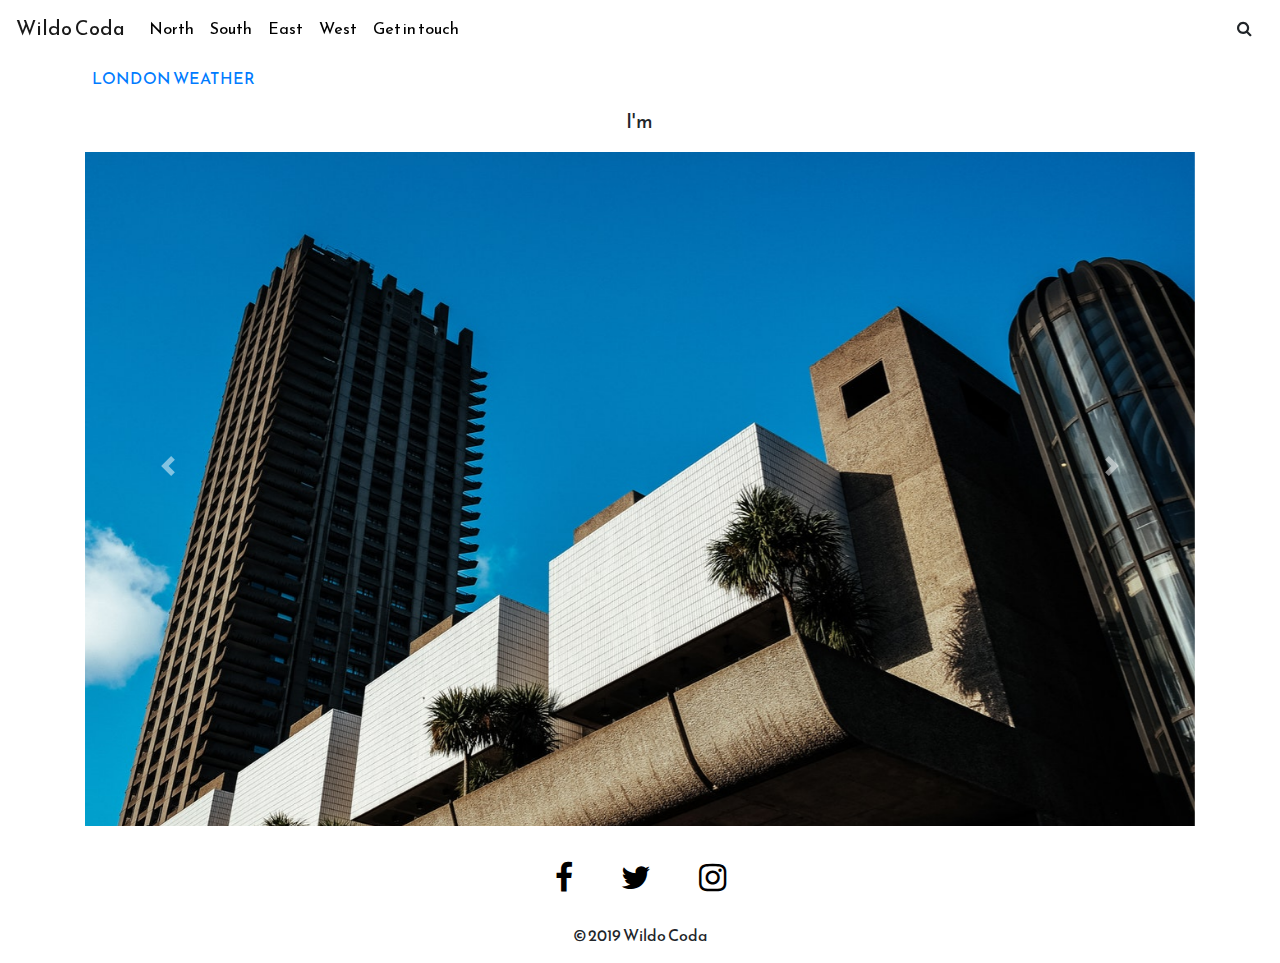
<file: index.html>
<!doctype html>
<html lang="en">

<head>
  <meta charset="utf-8">
  <meta name="viewport" content="width=device-width, initial-scale=1, shrink-to-fit=no">
  <meta name="description" content="">
  <meta name="author" content="Mark Otto, Jacob Thornton, and Bootstrap contributors">
  <meta name="generator" content="Jekyll v3.8.5">
  <link rel="stylesheet" href="https://stackpath.bootstrapcdn.com/bootstrap/4.3.1/css/bootstrap.min.css"
    integrity="sha384-ggOyR0iXCbMQv3Xipma34MD+dH/1fQ784/j6cY/iJTQUOhcWr7x9JvoRxT2MZw1T" crossorigin="anonymous">
  <link href="https://fonts.googleapis.com/css?family=Allerta+Stencil|Josefin+Sans|Reem+Kufi&display=swap"
    rel="stylesheet">
  <link rel="stylesheet" href="https://cdnjs.cloudflare.com/ajax/libs/font-awesome/4.7.0/css/font-awesome.min.css">
  <link href="https://maxcdn.bootstrapcdn.com/font-awesome/4.7.0/css/font-awesome.min.css" rel="stylesheet">
  <link href="css/style.css" rel="stylesheet">
  <title>Wildo Coda - home page</title>
</head>


<body>
  <!-- Navbar starts -->
  <div class="nav">
    <nav class="navbar fixed-top navbar-expand-lg navbar-light">
      <a class="navbar-brand" href="./index.html">Wildo Coda</a>
      <button class="navbar-toggler" type="button" data-toggle="collapse" data-target="#navbarSupportedContent"
        aria-controls="navbarSupportedContent" aria-expanded="false" aria-label="Toggle navigation">
        <span class="navbar-toggler-icon"></span>
      </button>
      <div class="collapse navbar-collapse" id="navbarSupportedContent">
        <ul class="navbar-nav mr-auto">
          <li class="nav-item">
            <a class="nav-link" href="./north.html">North</a>
          </li>
          <li class="nav-item ">
            <a class="nav-link" href="./south.html">South</a>
          </li>
          <li class="nav-item ">
            <a class="nav-link" href="./east.html">East</a>
          </li>
          <li class="nav-item">
            <a class="nav-link" href="./west.html">West</a>
          </li>
          <li class="nav-item">
            <a class="nav-link" href="./contact-page.html">Get in touch</a>
          </li>
        </ul>
        <div class="searchBar">
          <!-- Button trigger modal -->
          <button type="button" class="btn" data-toggle="modal" data-target="#exampleModal">
            <i class="fa fa-search" fa-lg black-text mr-md-5 mr-3 fa-2x></i>
          </button>
        </div>
      </div>
    </nav>
  </div>
  <!-- Navbar ends -->

  <!-- Modal -->
  <div class="modal fade" id="exampleModal" tabindex="-1" role="dialog" aria-labelledby="exampleModalLabel"
    aria-hidden="true">
    <div class="modal-dialog modal-dialog-centered" role="document">
      <div class="modal-content">
        <div class="modal-header">
          <button type="button" class="close" data-dismiss="modal" aria-label="Close">
            <span aria-hidden="true">&times;</span>
          </button>
        </div>
        <div class="modal-body">
          <form class="form-inline">
            <input class="form-control form-control-ml ml-5 w-75" id="mySearch" type="text"
              placeholder="Search Wildo Coda" aria-label="Search">
            <div class="searchButton">
              <button type="button" class="btn ml-5" id="searchButton">Search</button>
              <div class="message">
                <br>
                <p id="text"></p>
              </div>
            </div>
          </form>
        </div>
      </div>
    </div>
  </div>
  <!-- Modal ends -->

  <!-- Weather API starts -->
  <section class="container">
    <div class="row">
      <div class="col-md-8">
      </div>
      <div class="col-md-12">
        <a class="weatherwidget-io" href="https://forecast7.com/en/51d51n0d13/london/" data-label_1="LONDON"
          data-label_2="WEATHER" data-icons="Climacons" data-mode="Current" data-days="3" data-theme="clear"
          data-shadow="rgba(146, 18, 18, 0.05)" data-suncolor="rgba(255, 225, 19, 0.98)"
          data-cloudcolor="rgba(101, 101, 101, 0.37)">LONDON WEATHER</a>
      </div>
    </div>
  </section>
  <!-- Weather API ends -->

  <!-- Sliding image gallery starts -->
  <section class="slidingImageGallery container">
    <!--puts carousel inside a container instead of having carousel take up the whole page-->
    <div id="carouselExampleControls" class="carousel slide" data-ride="carousel">
      <!--attribute is used to mark a carousel as animating starting at page load-->
      <div class="carousel-inner">
        <div class="carousel-caption-top">
          <p id="typing" class="typing"></p>
        </div>
        <div class="carousel-item active">
          <!--'active' needs to be added to one of the slides otherwise carousel will not be visible-->
          <img class="d-block w-100" src="./images/London9.jpeg" alt="Fourth slide">
        </div>
        <div class="carousel-item">
          <img class="d-block w-100" src="./images/London10.jpeg" alt="Fourth slide">
        </div>
        <div class="carousel-item">
          <img class="d-block w-100" src="./images/London11.jpeg" alt="Fourth slide">
        </div>
        <div class="carousel-item">
          <img class="d-block w-100" src="./images/London3.jpeg" alt="First slide">
        </div>
        <div class="carousel-item">
          <img class="d-block w-100" src="./images/London6.jpeg" alt="Fourth slide">
        </div>
        <div class="carousel-item">
          <img class="d-block w-100" src="./images/London2.jpeg" alt="Second slide">
        </div>
        <div class="carousel-item">
          <img class="d-block w-100" src="./images/London4.jpeg" alt="Third slide">
        </div>
        <div class="carousel-item">
          <img class="d-block w-100" src="./images/London7.jpeg" alt="Fourth slide">
        </div>
        <div class="carousel-item">
          <img class="d-block w-100" src="./images/London5.jpeg" alt="Fourth slide">
        </div>
        <div class="carousel-item">
          <img class="d-block w-100" src="./images/London8.jpeg" alt="Fourth slide">
        </div>
      </div>
      <a class="carousel-control-prev" href="#carouselExampleControls" role="button" data-slide="prev">
        <span class="carousel-control-prev-icon" aria-hidden="true"></span>
        <span class="sr-only">Previous</span>
      </a>
      <a class="carousel-control-next" href="#carouselExampleControls" role="button" data-slide="next">
        <span class="carousel-control-next-icon" aria-hidden="true"></span>
        <span class="sr-only">Next</span>
      </a>
    </div>
  </section>
  <!-- Sliding image gallery ends -->

  <br>

  <!-- Footers starts -->
  <footer class="page-footer>
    <div class=" container">
    <div class="d-flex justify-content-center col-md-12 py-3">
      <a class="sm-ic" href="https://www.facebook.com/wildocoda/" target="_blank">
        <i class="fa fa-facebook-f fa-lg black-text mr-md-5 mr-3 fa-2x"></i>
      </a>
      <a class="sm-ic" href="https://www.twitter.com" target="_blank">
        <i class="fa fa-twitter fa-lg black-text mr-md-5 mr-3 fa-2x"> </i>
      </a>
      <a class="sm-ic" href="https://www.instagram.com/wildocoda/" target="_blank">
        <i class="fa fa-instagram fa-lg black-text fa-2x"> </i>
      </a>
    </div>
    <div class="d-flex justify-content-center col-md-12 py-3">
      © 2019 Wildo Coda
    </div>
    </div>
  </footer>
  <!-- Footer ends -->

  <script src="https://code.jquery.com/jquery-3.3.1.slim.min.js"
    integrity="sha384-q8i/X+965DzO0rT7abK41JStQIAqVgRVzpbzo5smXKp4YfRvH+8abtTE1Pi6jizo"
    crossorigin="anonymous"></script>
  <script src="https://cdnjs.cloudflare.com/ajax/libs/popper.js/1.14.7/umd/popper.min.js"
    integrity="sha384-UO2eT0CpHqdSJQ6hJty5KVphtPhzWj9WO1clHTMGa3JDZwrnQq4sF86dIHNDz0W1"
    crossorigin="anonymous"></script>
  <script src="https://stackpath.bootstrapcdn.com/bootstrap/4.3.1/js/bootstrap.min.js"
    integrity="sha384-JjSmVgyd0p3pXB1rRibZUAYoIIy6OrQ6VrjIEaFf/nJGzIxFDsf4x0xIM+B07jRM"
    crossorigin="anonymous"></script>
  <script src="./js/script.js"></script>
  <script src="./js/typewriter.js"></script>
  <script>
    !function (d, s, id) {
      var js, fjs = d.getElementsByTagName(s)[0];
      if (!d.getElementById(id)) {
        js = d.createElement(s);
        js.id = id;
        js.src = 'https://weatherwidget.io/js/widget.min.js';
        fjs.parentNode.insertBefore(js, fjs);
      }
    }(document, 'script', 'weatherwidget-io-js');
  </script>
</body>

</html>
</file>
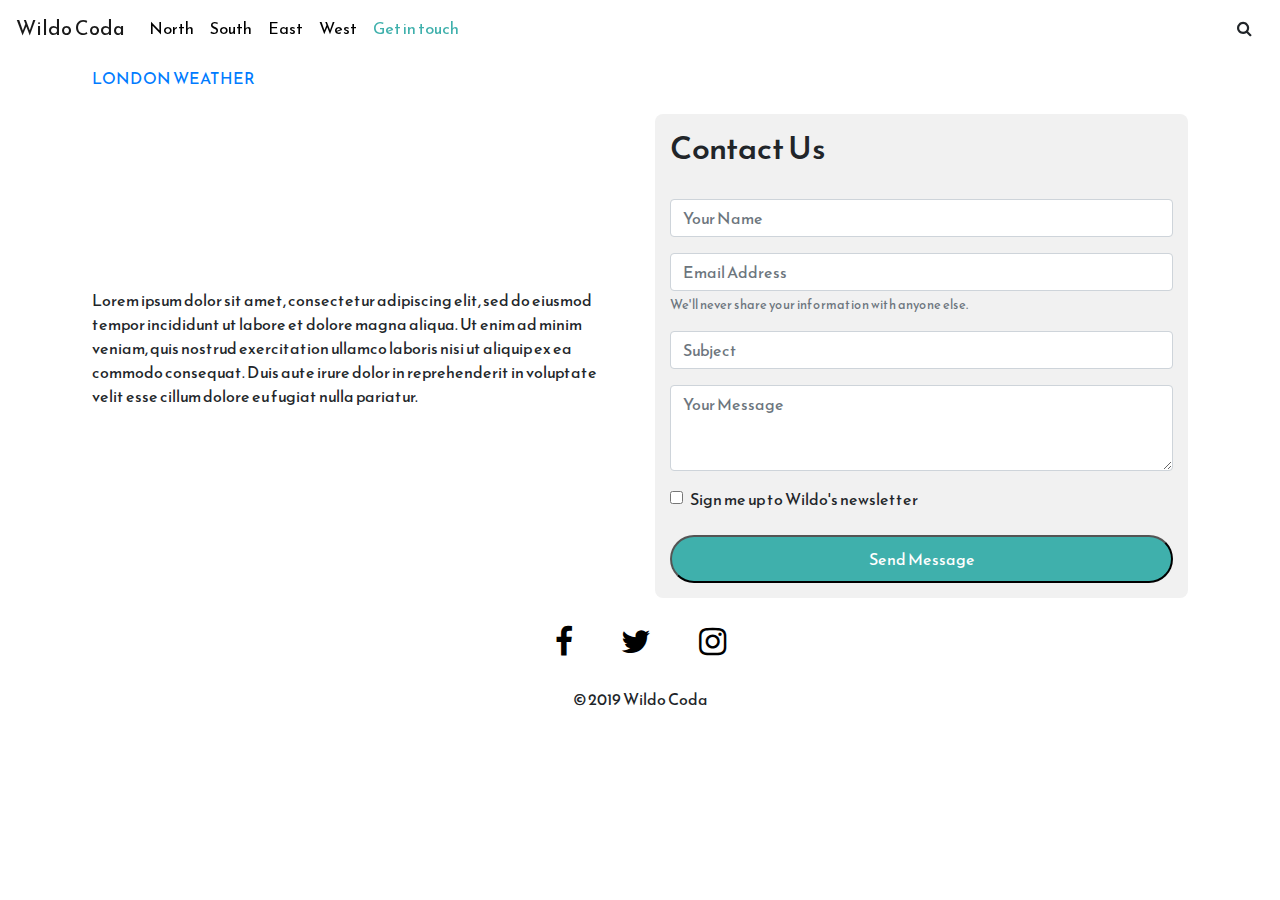
<file: contact-page.html>
<!doctype html>
<html lang="en">

<head>
  <meta charset="utf-8">
  <meta name="viewport" content="width=device-width, initial-scale=1, shrink-to-fit=no">
  <meta name="description" content="">
  <meta name="author" content="Mark Otto, Jacob Thornton, and Bootstrap contributors">
  <meta name="generator" content="Jekyll v3.8.5">
  <link rel="stylesheet" href="https://stackpath.bootstrapcdn.com/bootstrap/4.3.1/css/bootstrap.min.css"
    integrity="sha384-ggOyR0iXCbMQv3Xipma34MD+dH/1fQ784/j6cY/iJTQUOhcWr7x9JvoRxT2MZw1T" crossorigin="anonymous">
  <link href="https://fonts.googleapis.com/css?family=Allerta+Stencil|Josefin+Sans|Reem+Kufi&display=swap"
    rel="stylesheet">
  <link rel="stylesheet" href="https://cdnjs.cloudflare.com/ajax/libs/font-awesome/4.7.0/css/font-awesome.min.css">
  <link href="//maxcdn.bootstrapcdn.com/font-awesome/4.7.0/css/font-awesome.min.css" rel="stylesheet">
  <link href="css/style.css" rel="stylesheet">
  <title>Wildo Coda - home page</title>
</head>


<body>
  <!-- Navbar starts -->
  <div class="nav">
    <nav class="navbar fixed-top navbar-expand-lg navbar-light">
      <a class="navbar-brand" href="./index.html">Wildo Coda</a>
      <button class="navbar-toggler" type="button" data-toggle="collapse" data-target="#navbarSupportedContent"
        aria-controls="navbarSupportedContent" aria-expanded="false" aria-label="Toggle navigation">
        <span class="navbar-toggler-icon"></span>
      </button>
      <div class="collapse navbar-collapse" id="navbarSupportedContent">
        <ul class="navbar-nav mr-auto">
          <li class="nav-item">
            <a class="nav-link" href="./north.html">North</a>
          </li>
          <li class="nav-item">
            <a class="nav-link" href="./south.html" id="south">South</a>
          </li>
          <li class="nav-item">
            <a class="nav-link" href="./east.html">East</a>
          </li>
          <li class="nav-item">
            <a class="nav-link" href="./west.html">West</a>
          </li>
          <li class="nav-item active-nav">
            <a class="nav-link" href="./contact-page.html">Get in touch</a>
          </li>
        </ul>
        <div class="searchBar">
          <!-- Button trigger modal -->
          <button type="button" class="btn" data-toggle="modal" data-target="#exampleModal">
            <i class="fa fa-search" fa-lg black-text mr-md-5 mr-3 fa-2x></i>
          </button>
        </div>
      </div>
    </nav>
  </div>
  <!-- Navbar ends -->

  <!-- Modal -->
  <div class="modal fade" id="exampleModal" tabindex="-1" role="dialog" aria-labelledby="exampleModalLabel"
    aria-hidden="true">
    <div class="modal-dialog modal-dialog-centered" role="document">
      <div class="modal-content">
        <div class="modal-header">
          <button type="button" class="close" data-dismiss="modal" aria-label="Close">
            <span aria-hidden="true">&times;</span>
          </button>
        </div>
        <div class="modal-body">
          <form class="form-inline">
            <input class="form-control form-control-ml ml-5 w-75" id="mySearch" type="text"
              placeholder="Search Wildo Coda" aria-label="Search">
            <div class="searchButton">
              <button type="button" class="btn ml-5" id="searchButton">Search</button>
              <div class="message">
                <br>
                <p id="text"></p>
              </div>
            </div>
          </form>
        </div>
      </div>
    </div>
  </div>
  <!-- Modal ends -->

  <!-- Weather API starts -->
  <section class="container">
    <div class="row">
      <div class="col-md-8">
      </div>
      <div class="col-md-12">
        <a class="weatherwidget-io" href="https://forecast7.com/en/51d51n0d13/london/" data-label_1="LONDON"
          data-label_2="WEATHER" data-icons="Climacons" data-mode="Current" data-days="3" data-theme="clear"
          data-shadow="rgba(146, 18, 18, 0.05)" data-suncolor="rgba(255, 225, 19, 0.98)"
          data-cloudcolor="rgba(101, 101, 101, 0.37)">LONDON WEATHER</a>
        <script>
          !function (d, s, id) { var js, fjs = d.getElementsByTagName(s)[0]; if (!d.getElementById(id)) { js = d.createElement(s); js.id = id; js.src = 'https://weatherwidget.io/js/widget.min.js'; fjs.parentNode.insertBefore(js, fjs); } }(document, 'script', 'weatherwidget-io-js');
        </script>
      </div>
    </div>
  </section>
  <!-- Weather API ends -->

  <!-- Info starts -->
  <section class="container">
    <div class="row">
      <div class="col-md-6 vert-align-center">
        <p>Lorem ipsum dolor sit amet, consectetur adipiscing elit, sed do eiusmod tempor incididunt ut labore et dolore
          magna aliqua. Ut enim ad minim veniam, quis nostrud exercitation ullamco laboris nisi ut aliquip ex ea commodo
          consequat. Duis aute irure dolor in reprehenderit in voluptate velit esse cillum dolore eu fugiat nulla
          pariatur.</p>
      </div>
      <div class="col-md-6">
        <form class="form-container">
          <div class="form-group">
            <h2> Contact Us </h2>
            <br>
            <input type="text" class="form-control" id="exampleInputName" placeholder="Your Name" required>
          </div>
          <div class="form-group">
            <input type="email" class="form-control" id="exampleInputEmail1" aria-describedby="emailHelp"
              placeholder="Email Address" required>
            <small id="emailHelp" class="form-text text-muted">We'll never share your information with anyone
              else.</small>
          </div>
          <div class="form-group">
            <input type="subject" class="form-control" id="exampleInputSubject" placeholder="Subject">
          </div>
          <div class="form-group">
            <!-- <label for="exampleInputMessage">Your Message</label> -->
            <textarea class="form-control" id="exampleFormControlTextarea1" rows="3"
              placeholder="Your Message"></textarea>
          </div>
          <div class="form-check">
            <input type="checkbox" class="form-check-input" id="exampleCheck1">
            <label class="form-check-label" for="exampleCheck1">Sign me up to Wildo's newsletter</label>
          </div>
          <br>
          <!-- <button> type="submit" class="btn-primary">Send Message</button> -->
          <button class="contact-button">Send Message</button>
        </form>
      </div>
    </div>
  </section>
  <!-- Info ends -->
  <sectiom>
    <div id="AdThrive_Footer_1_desktop" class="adthrive-ad adthrive-footer adthrive-sticky" closable="true" <a
      href="./images/people3.jpg" data-toggle="lightbox" data-gallery="gallery" data-title="House of Illustration"
      data-footer="Lorem ipsum dolor sit amet, consectetur adipiscing elit, sed do eiusmod tempor incididunt ut labore et dolore
          magna aliqua..."> </a>
      </section>

      <!-- Footers starts -->
      <footer class="page-footer">
        <div class="container">
          <div class="d-flex justify-content-center col-md-12 py-3">
            <a class="sm-ic" href="https://www.facebook.com/wildocoda/" target="_blank">
              <i class="fa fa-facebook-f fa-lg black-text mr-md-5 mr-3 fa-2x"></i>
            </a>
            <a class="sm-ic" href="https://www.twitter.com" target="_blank">
              <i class="fa fa-twitter fa-lg black-text mr-md-5 mr-3 fa-2x"> </i>
            </a>
            <a class="sm-ic" href="https://www.instagram.com/wildocoda/" target="_blank">
              <i class="fa fa-instagram fa-lg black-text fa-2x"> </i>
            </a>
          </div>
          <div class="d-flex justify-content-center col-md-12 py-3">
            © 2019 Wildo Coda
          </div>
        </div>
      </footer>
      <!-- Footers ends -->

      <script src="https://code.jquery.com/jquery-3.3.1.slim.min.js"
        integrity="sha384-q8i/X+965DzO0rT7abK41JStQIAqVgRVzpbzo5smXKp4YfRvH+8abtTE1Pi6jizo"
        crossorigin="anonymous"></script>
      <script src="https://cdnjs.cloudflare.com/ajax/libs/popper.js/1.14.7/umd/popper.min.js"
        integrity="sha384-UO2eT0CpHqdSJQ6hJty5KVphtPhzWj9WO1clHTMGa3JDZwrnQq4sF86dIHNDz0W1"
        crossorigin="anonymous"></script>
      <script src="https://stackpath.bootstrapcdn.com/bootstrap/4.3.1/js/bootstrap.min.js"
        integrity="sha384-JjSmVgyd0p3pXB1rRibZUAYoIIy6OrQ6VrjIEaFf/nJGzIxFDsf4x0xIM+B07jRM"
        crossorigin="anonymous"></script>
      <script src="js/script.js"></script>
      <script>
        !function (d, s, id) {
          var js, fjs = d.getElementsByTagName(s)[0];
          if (!d.getElementById(id)) {
            js = d.createElement(s);
            js.id = id;
            js.src = 'https://weatherwidget.io/js/widget.min.js';
            fjs.parentNode.insertBefore(js, fjs);
          }
        }(document, 'script', 'weatherwidget-io-js');
      </script>
</body>

</html>
</file>
<file: css/style.css>
body {
    font-family: 'Reem Kufi', sans-serif;
    
}

.leighton {
    display: flex;
    align-content: center;
}


.lightboxImg {
    color: #000000!important;
}

.lightboxImg:hover {
    color: #3fb0ac!important;
    text-decoration: none!important;
}

.typing {
    text-align: center;
}

/* Navigation  */

.nav {
    height: 50px;
}

.fixed-top {
    background-color: rgba(255,255,255, 0.8)!important;
    
}

.navbar-light .navbar-nav .nav-link {
    color: black;
    text-decoration: none;
}
.navbar-light .navbar-nav .nav-link:hover {
    color: #3fb0ac;
    text-decoration: none;
}
.active-nav a {
    color: #3fb0ac!important;
    text-decoration: underline;
}

.navbar-light .navbar-brand:hover {
    color: #3fb0ac;
    text-decoration: none;
}

/* Search and modal */
.searchButton {
    padding-top: 5px;
}

#searchButton {
    background-color: #3fb0ac;
    color: #ffffff;
}

#searchButton:hover {
    background-color: #ddd;
    color: #ffffff;
}

.modal-dialog {
    width: 50%;
    height: 50%;
    padding: 0px;
  }

  input:focus::-webkit-input-placeholder {
    color: transparent;
   }
   input:focus:-moz-placeholder {
    color: transparent;
   }
   
   textarea:focus:-moz-placeholder {
    color: transparent;
   }
   textarea:focus::-webkit-input-placeholder {
    color: transparent;
   }

/* Weather */
.currentWeather h1 {
    font-size:0.5em!important;
}

.currentWeather .w-icon {
    width: 3rem!important;
    height: 3rem!important;
}

.weather {
    max-width:448px;
}

/* Image carousel */
.carousel-caption-top {
    font-size: 20px;
}

/* set mobile carousel container height to 300px for all images inside */
.carousel-inner {
    max-height: 200;
    height:200;
}

/* set styles for devices > 768 */
@media screen and (min-width:768px) {
    /*carousel container height to 300px for all images inside */
    .carousel-inner {
        max-height: 400px;
    }
}
/* set desktop styles for devices > 992 */
@media screen and (min-width:992px) {
    /*carousel container height to 80% of browser height for all images inside */
    .carousel-inner {
        min-height: 80vh;
    }
}

/* social media icons in footer*/
.sm-ic {
    color: #000000;
    text-align: center;
}

.sm-ic:hover {
    color: #3fb0ac;
    text-align: center;
}

/* filterable portfolio */
* {
    box-sizing: border-box;
  }
  
  .row {
    margin: 8px -16px;
  }
  
  /* Add padding BETWEEN each column (if you want) */
  .row,
  .row > .column {
    padding: 8px;
  }
  
  /* Create three equal columns that floats next to each other */
  .column {
    float: left;
    width: 33.33%;
    display: none; /*Hide columns by default */
  }
  
  /* Clear floats after rows */ 
  .row:after {
    content: "";
    display: table;
    clear: both;
  }
  
  /* Content */
  .content {
    padding: 10px;
  }
  
  /* The "show" class is added to the filtered elements */
  .show {
    display: block;
  }
  
  /* Style the buttons */
  .btn {
    border: none;
    outline: none;
    background-color: white;
    cursor: pointer;
  }
  
  /* Add background colour on hover*/
  .btn:hover {
    background-color: #3fb0ac;
  }
  
  /* Add a dark background colour to the active button */
  .btn.active {
    background-color: #3fb0ac;
     color: white;
  }

  h4 {
    display: flex;
    justify-content: center;
    font-size: 20px;
}

  .filterImg {
      border-radius: 8px;
}

.currentWeather .w-icon {
    width: 3rem!important;
    height: 3rem!important;
}

  /* Clear floats after the columns */
  .row:after {
    content: "";
    display: table;
    clear: both;
}

  .contact { 
    float: left;
    width: 50%; /* three boxes (use 25% for four, and 50% for two, etc) */
    padding: 50px;
}

.form-container{
    background-color: #f1f1f1;
    padding: 15px;
    border-radius: 8px;
}

  .contact-button {
    display: block;
    /* left: 0; */
    /* right: 0; */
    /* bottom: 10px; */
    width: 100%;
    text-align: center;
    color: white;
    background: #3fb0ac;
    border-radius: 60px;
    padding: 10px;
}

.contact-button:hover {
    background-color: #ddd;
}

.vert-align-center {
    align-self: center;
}

.message {
    color: #3fb0ac;
    padding-left: 50px;
}
</file>
